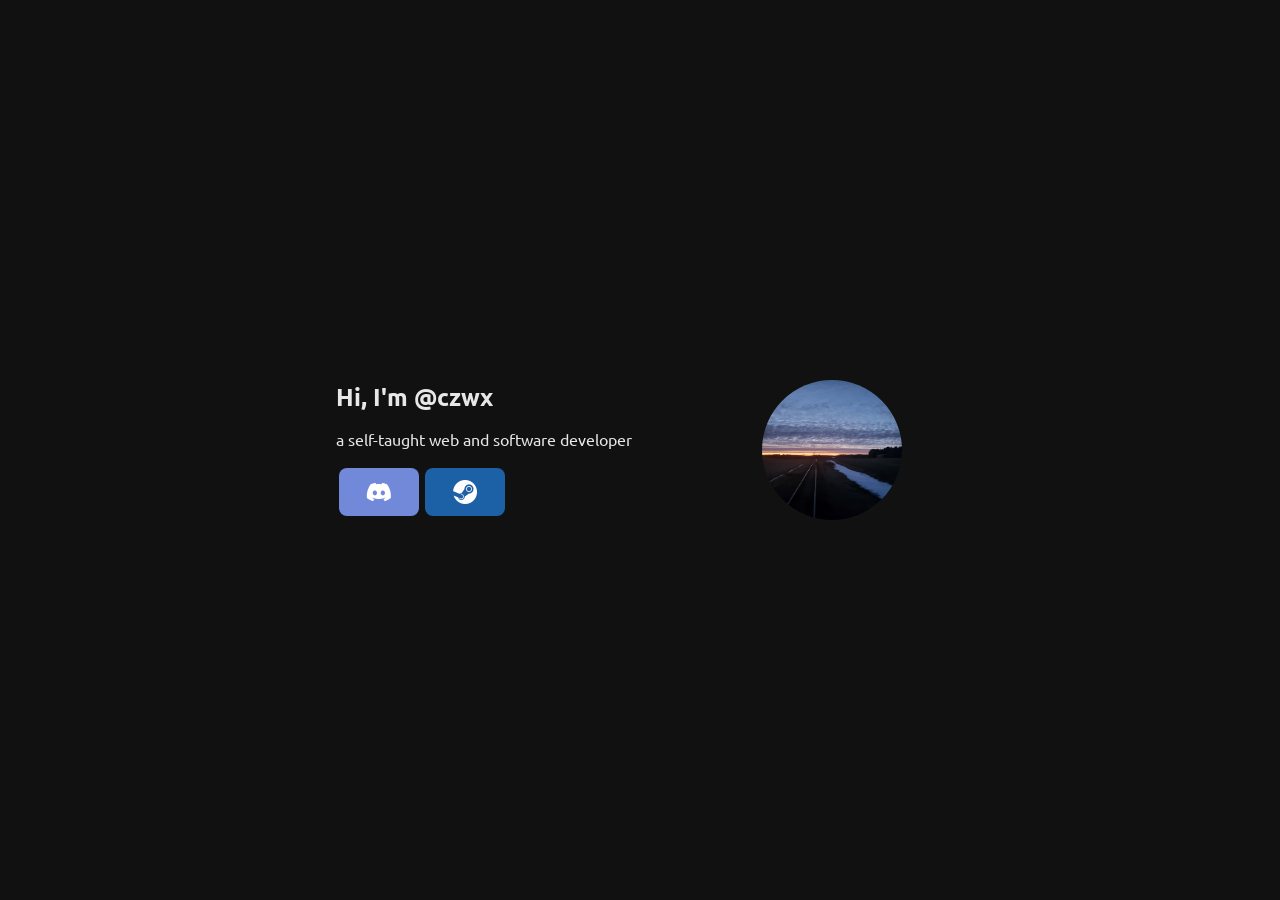
<file: index.html>
<html>
    <head>
        <title>@czwx</title>
        <link rel="icon" type="image/x-icon" href="blobfish.jpg">
        <link rel="stylesheet" href="style.css">
        <link rel="preconnect" href="https://fonts.googleapis.com">
        <link rel="preconnect" href="https://fonts.gstatic.com" crossorigin>
        <link href="https://fonts.googleapis.com/css2?family=Ubuntu:wght@300&display=swap" rel="stylesheet">
        <link rel="stylesheet" href="https://cdn.jsdelivr.net/npm/bootstrap-icons@1.11.2/font/bootstrap-icons.min.css">
    </head>
    <body>
        <div class="container">
            <div class="texts">
                <div class="f">
                    <h2>Hi, I'm @czwx</h2>
                    <p>a self-taught web and software developer</p>
                    <div class="buttons">
                        <button id="discord" onclick="discord()"><i class="bi bi-discord"></i></button>
                        <button id="steam" onclick="steam()"><i class="bi bi-steam"></i></button>
                    </div>
                </div>
            </div>
            <div class="profilepicture">
                <img src="profile.jpg" width="140" height="140">
            </div>
        </div>
    </body>
    <script src="main.js"></script>
</html>
</file>
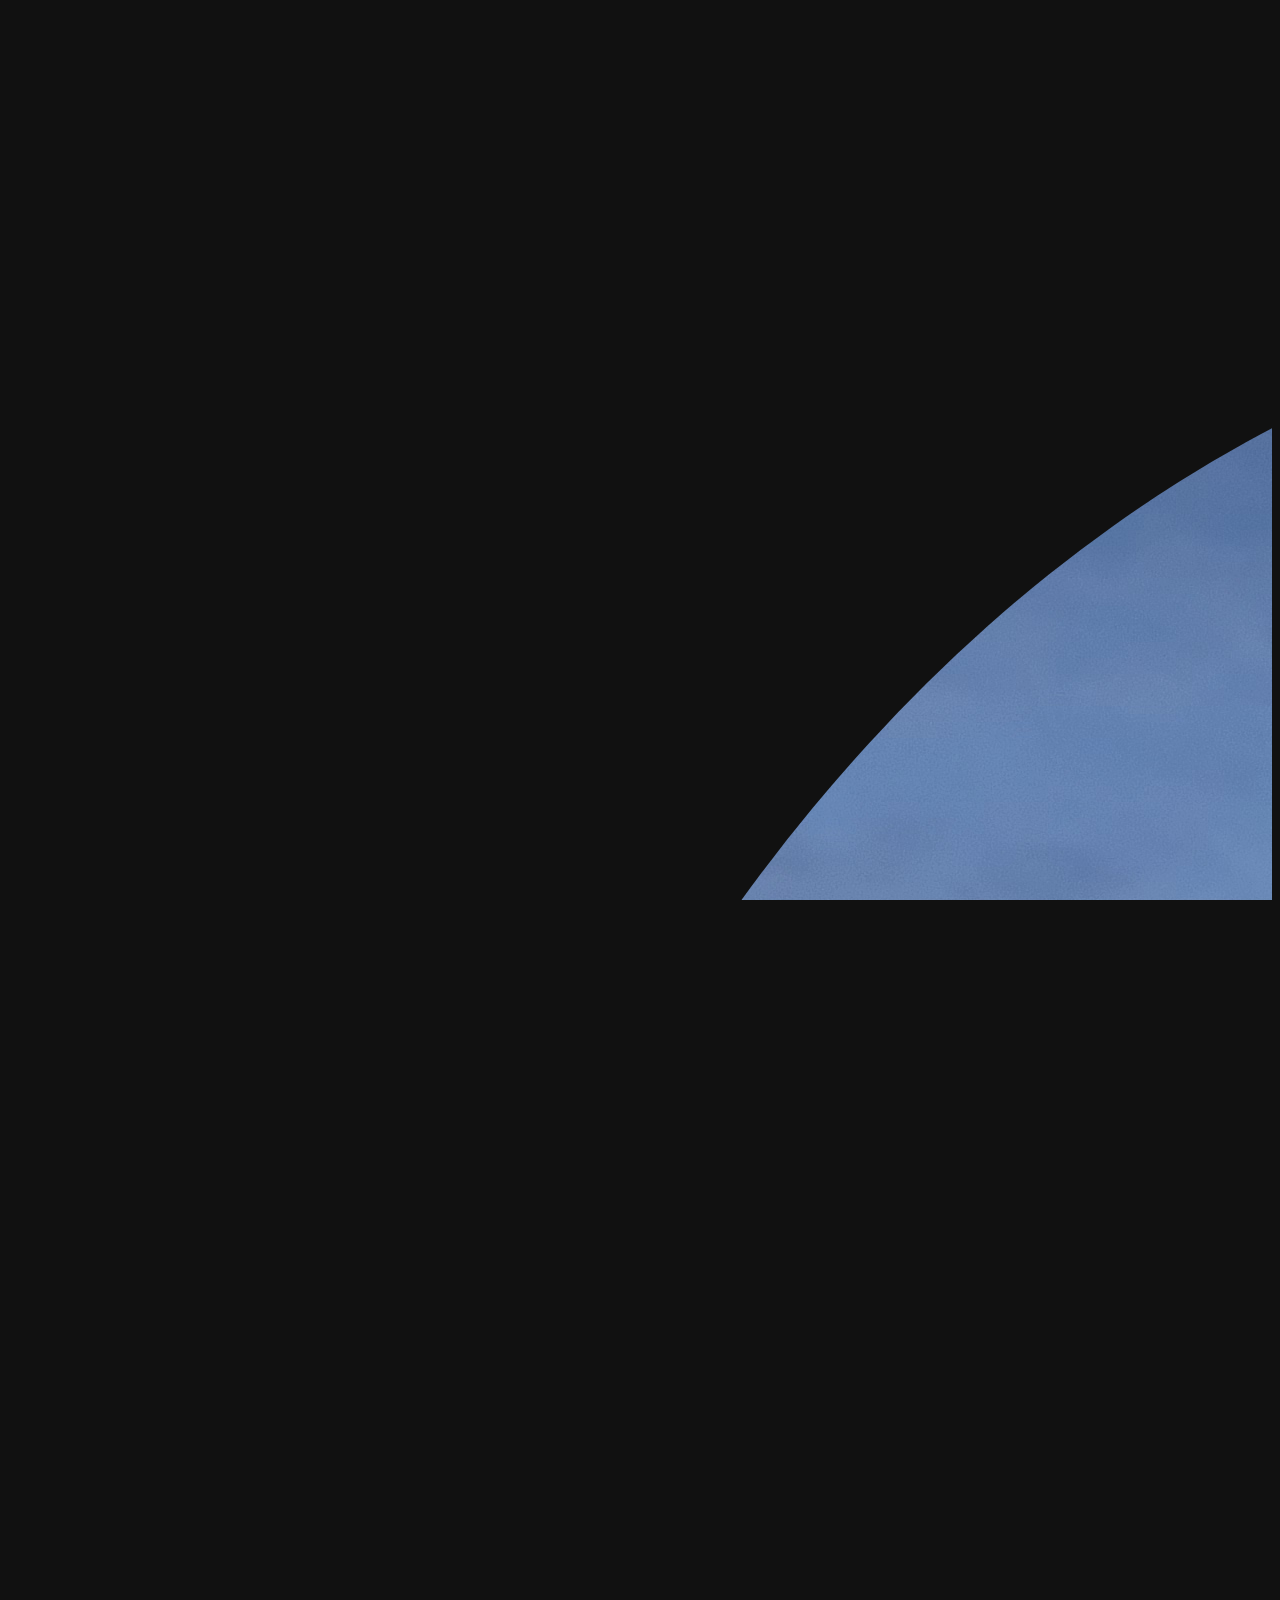
<file: oldindex.html>
<html>
    <head>
        <!-- bio site by @czwx -->
        <title>@czwx</title>
        <link rel="stylesheet" href="/style.css">
        <link rel="icon" type="image/x-icon" href="blobfish.jpg">
        <link rel="preconnect" href="https://fonts.googleapis.com">
        <link rel="preconnect" href="https://fonts.gstatic.com" crossorigin>
        <link href="https://fonts.googleapis.com/css2?family=Ubuntu:wght@300&display=swap" rel="stylesheet">
        <script src="https://ajax.googleapis.com/ajax/libs/jquery/3.7.1/jquery.min.js"></script>
        <link rel="stylesheet" href="https://cdn.jsdelivr.net/npm/bootstrap-icons@1.11.2/font/bootstrap-icons.min.css">
    </head>
    <body>
        <div class="notificontainer">
            <div id="notification" style="display: none;">Username copied to clipboard.&nbsp;&nbsp;<div id="x"><i class="bi bi-x-square"></i></div></div>
        </div>
        <div class="container">
            <div class="box">
                <div class="center">
                    <img class="pfp" src="profile.jpg">
                    <p class="displayname">czwx</p>
                    <p class="username">@czwx.</p>
                    <span></span>
                    <p class="description">self-taught software developer</p>
                    <div class="btncontainer">
                        <button id="discord"><i class="bi bi-discord"></i></button>
                        <button id="steam"><i class="bi bi-steam"></i></button>
                    </div>
                </div>
            </div>
        </div>
    </body>
    <script src="main.js"></script>
</html>
</file>
<file: style.css>
body, html {
    background-color: #111111;
    color: rgb(231, 231, 231);
    display: flex;
    justify-content: center;
    align-items: center;
    width: 100%;
    height: 100%;
    overflow: hidden;
}

.container {
    width: 40rem;
    height: 20rem;
    display: flex;
    flex-direction: row;
}

.texts {
    width: 60%;
    height: 100%;
    display: flex;
    align-items: center;
}

.profilepicture {
    width: 40%;
    height: 100%;
    display: flex;
    justify-content: center;
    align-items: center;
}

.f {
    display: flex;
    justify-content: center;
    flex-direction: column;
    width: 20rem;
    height: 15rem;
}

h2, p {
    font-family: 'Ubuntu', sans-serif;
    margin-left: 1rem;
    margin-top: 0rem;
    margin-bottom: 1rem;
}

img {
    border-radius: 50%;
}

.buttons {
    display: flex;
    margin-left: 1rem;
}

i {
    font-size: x-large;
    color: white;
}

button {
    border: none;
    outline: none;
    width: 5rem;
    height: 3rem;
    margin: 1%;
    border-radius: 8px;
    cursor: pointer;
}


#discord {
    background-color: #7289DA;
    transition-duration: 0.3s;
}

/* #discord:hover {
    background-color: #6274b4;
    transition-duration: 0.3s;
} */

#steam {
    background-color: #1C60A5;
    transition-duration: 0.3s;
}

/* #steam:hover {
    background-color: #184e85;
    transition-duration: 0.3s;
} */
</file>
